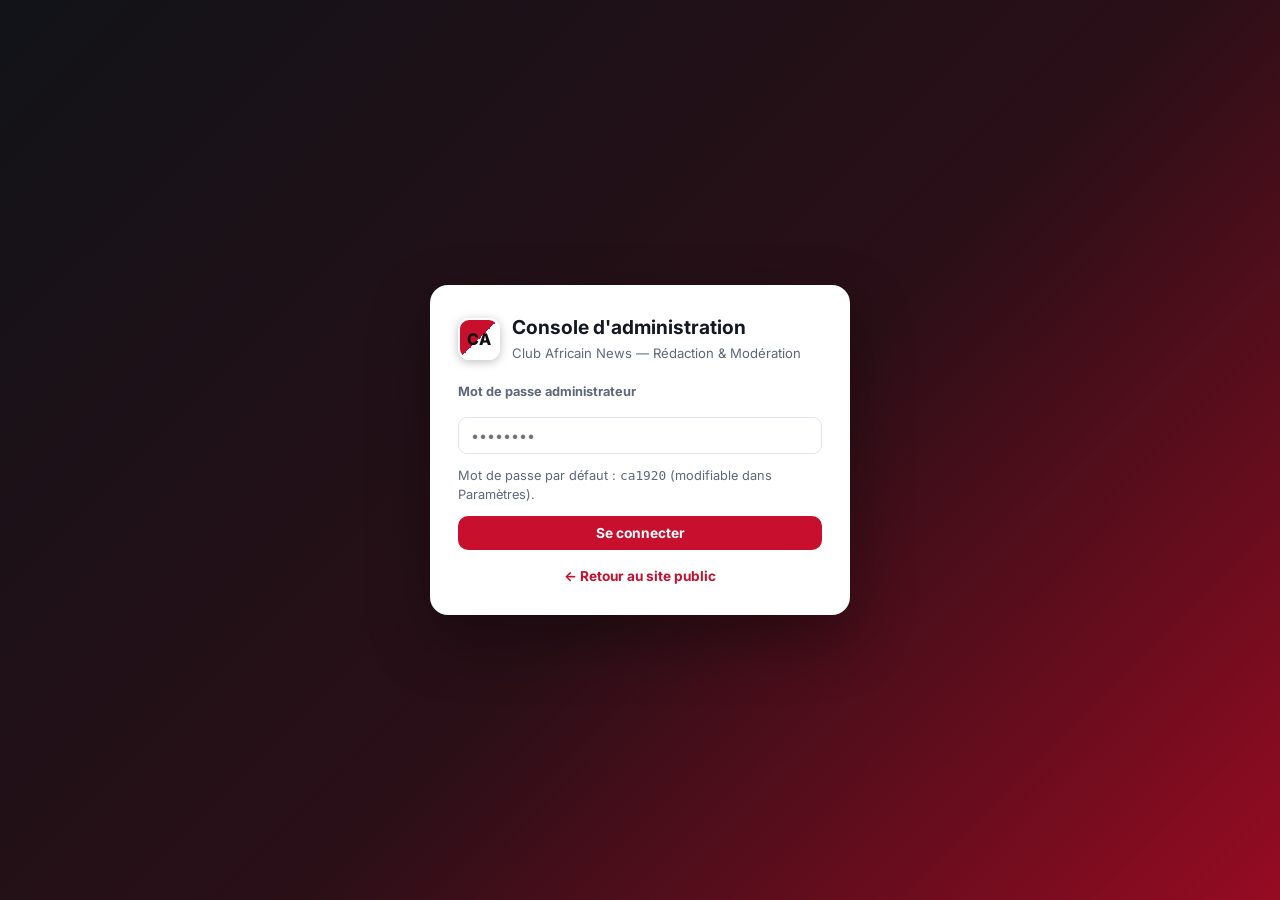
<file: public/admin.html>
<!DOCTYPE html>
<html lang="fr" dir="ltr">
<head>
  <meta charset="UTF-8" />
  <meta name="viewport" content="width=device-width, initial-scale=1.0" />
  <title>Administration — Club Africain News</title>
  <link rel="preconnect" href="https://fonts.googleapis.com" />
  <link rel="preconnect" href="https://fonts.gstatic.com" crossorigin />
  <link href="https://fonts.googleapis.com/css2?family=Cairo:wght@400;600;700;800&family=Inter:wght@400;500;600;700;800&display=swap" rel="stylesheet" />
  <link rel="stylesheet" href="admin.css" />
</head>
<body>
  <!-- Login View -->
  <div id="login-screen" class="login-screen">
    <form id="login-form" class="login-card">
      <div class="login-brand">
        <div class="crest">CA</div>
        <div>
          <h1 data-i18n="loginTitle">Console d'administration</h1>
          <p data-i18n="loginSub">Club Africain News — Rédaction &amp; Modération</p>
        </div>
      </div>

      <label class="field-label" for="login-password" data-i18n="passwordLabel">Mot de passe administrateur</label>
      <input id="login-password" type="password" autocomplete="current-password" required placeholder="••••••••" />
      <p class="login-hint" data-i18n="loginHint">Mot de passe par défaut : <code>ca1920</code> (modifiable dans Paramètres).</p>
      <div id="login-error" class="alert alert-error hidden"></div>
      <button type="submit" class="btn btn-primary btn-full" data-i18n="loginBtn">Se connecter</button>
      <a href="/" class="back-public-link" data-i18n="backToPublic">← Retour au site public</a>
    </form>
  </div>

  <!-- Admin App Shell -->
  <div id="admin-shell" class="admin-shell hidden">
    <aside class="sidebar">
      <div class="sidebar-top">
        <div class="sidebar-brand">
          <div class="crest">CA</div>
          <div>
            <strong>CA Admin</strong>
            <small data-i18n="adminConsole">Console Rédaction</small>
          </div>
        </div>

        <nav class="side-nav" aria-label="Menu administration">
          <button class="side-nav-btn active" data-tab="dashboard" data-i18n="navDashboard">Tableau de bord</button>
          <button class="side-nav-btn" data-tab="articles" data-i18n="navArticles">Articles &amp; Modération</button>
          <button class="side-nav-btn" data-tab="banners" data-i18n="navBanners">Match &amp; Flash Info</button>
          <button class="side-nav-btn" data-tab="sources" data-i18n="navSources">Sources &amp; Flux RSS</button>
          <button class="side-nav-btn" data-tab="settings" data-i18n="navSettings">Paramètres</button>
        </nav>
      </div>

      <div class="sidebar-bottom">
        <div class="lang-switch">
          <button id="admin-lang-fr" class="lang-btn active" type="button">FR</button>
          <button id="admin-lang-ar" class="lang-btn" type="button">عربي</button>
        </div>
        <a href="/" target="_blank" rel="noopener" class="btn btn-ghost btn-full" data-i18n="viewPublicSite">Voir le site public ↗</a>
        <button id="btn-logout" class="btn btn-outline-light btn-full" type="button" data-i18n="logoutBtn">Déconnexion</button>
      </div>
    </aside>

    <div class="workspace">
      <header class="workspace-header">
        <div>
          <h2 id="page-title" data-i18n="navDashboard">Tableau de bord</h2>
          <span id="last-collect-info" class="muted-text"></span>
        </div>
        <div class="header-actions">
          <button id="btn-new-article-top" class="btn btn-dark" type="button" data-i18n="newArticleBtn">+ Nouvel article</button>
          <button id="btn-collect-now" class="btn btn-primary" type="button" data-i18n="collectNowBtn">↻ Lancer la collecte RSS</button>
        </div>
      </header>

      <div id="toast" class="toast hidden"></div>

      <!-- Tab: Dashboard -->
      <section id="tab-dashboard" class="admin-tab active">
        <div class="kpi-grid">
          <div class="kpi-card">
            <span data-i18n="kpiTotal">Total articles</span>
            <strong id="kpi-total">0</strong>
          </div>
          <div class="kpi-card kpi-green">
            <span data-i18n="kpiPublished">Publiés (Public)</span>
            <strong id="kpi-published">0</strong>
          </div>
          <div class="kpi-card kpi-amber">
            <span data-i18n="kpiHidden">Masqués / Brouillons</span>
            <strong id="kpi-hidden">0</strong>
          </div>
          <div class="kpi-card kpi-red">
            <span data-i18n="kpiFeatured">À la Une (Épinglés)</span>
            <strong id="kpi-featured">0</strong>
          </div>
          <div class="kpi-card">
            <span data-i18n="kpiManual">Articles rédaction</span>
            <strong id="kpi-manual">0</strong>
          </div>
        </div>

        <div class="panel">
          <div class="panel-head">
            <h3 data-i18n="feedsStatusTitle">État des flux gratuits (RSS / YouTube Atom)</h3>
          </div>
          <div id="dashboard-feeds-grid" class="feeds-grid"></div>
        </div>
      </section>

      <!-- Tab: Articles & Moderation -->
      <section id="tab-articles" class="admin-tab">
        <div class="panel">
          <div class="articles-toolbar">
            <input id="adm-search" type="search" data-i18n-placeholder="admSearchPh" placeholder="Rechercher un article, une source..." />
            <select id="adm-status-filter">
              <option value="all" data-i18n="statusAll">Tous les statuts</option>
              <option value="published" data-i18n="statusPublished">Publiés uniquement</option>
              <option value="hidden" data-i18n="statusHidden">Masqués uniquement</option>
              <option value="featured" data-i18n="statusFeatured">À la Une</option>
              <option value="manual" data-i18n="statusManual">Rédaction manuelle</option>
              <option value="rumor" data-i18n="statusRumor">Rumeurs</option>
            </select>
            <select id="adm-topic-filter">
              <option value="all" data-i18n="topicAll">Toutes rubriques</option>
              <option value="caf">CAF CL</option>
              <option value="ligue1">Ligue 1 &amp; Coupes</option>
              <option value="squad">Effectif &amp; Infirmerie</option>
              <option value="mercato">Mercato</option>
              <option value="official">Officiel &amp; Vidéos</option>
            </select>
            <select id="adm-lang-filter">
              <option value="all">FR + AR</option>
              <option value="fr">FR</option>
              <option value="ar">AR</option>
            </select>
          </div>

          <div class="bulk-bar">
            <span id="adm-count-label" class="muted-text"></span>
            <div class="bulk-actions">
              <button type="button" class="btn btn-sm btn-outline" data-bulk="hide_rumors" data-i18n="bulkHideRumors">Masquer les rumeurs</button>
              <button type="button" class="btn btn-sm btn-outline" data-bulk="publish_verified" data-i18n="bulkPublishVerified">Publier officiels &amp; vérifiés</button>
              <button type="button" class="btn btn-sm btn-outline" data-bulk="publish_all" data-i18n="bulkPublishAll">Tout publier</button>
            </div>
          </div>

          <div id="adm-articles-list" class="adm-articles-list"></div>
        </div>
      </section>

      <!-- Tab: Match & Flash Info -->
      <section id="tab-banners" class="admin-tab">
        <form id="banners-form" class="panel form-grid">
          <h3 data-i18n="breakingSectionTitle">Bandeau Flash Info (Breaking News)</h3>
          <label class="checkbox-row">
            <input type="checkbox" id="cfg-breaking-enabled" />
            <span data-i18n="enableBreaking">Afficher le bandeau Flash Info sur le site public</span>
          </label>
          <div class="two-cols">
            <div>
              <label class="field-label" data-i18n="breakingFrLabel">Texte Flash Info (FR)</label>
              <input type="text" id="cfg-breaking-fr" />
            </div>
            <div>
              <label class="field-label" data-i18n="breakingArLabel">Texte Flash Info (AR)</label>
              <input type="text" id="cfg-breaking-ar" dir="rtl" />
            </div>
          </div>
          <div>
            <label class="field-label" data-i18n="breakingUrlLabel">Lien optionnel (URL)</label>
            <input type="url" id="cfg-breaking-url" placeholder="https://..." />
          </div>

          <hr class="sep" />

          <h3 data-i18n="matchSectionTitle">Bannière Prochain Match</h3>
          <label class="checkbox-row">
            <input type="checkbox" id="cfg-match-enabled" />
            <span data-i18n="enableMatch">Afficher la bannière Prochain Match sur le site public</span>
          </label>
          <div class="two-cols">
            <div>
              <label class="field-label">Badge compétition (FR)</label>
              <input type="text" id="cfg-match-badge-fr" />
            </div>
            <div>
              <label class="field-label">Badge compétition (AR)</label>
              <input type="text" id="cfg-match-badge-ar" dir="rtl" />
            </div>
          </div>
          <div class="two-cols">
            <div>
              <label class="field-label">Affiche du match (FR)</label>
              <input type="text" id="cfg-match-title-fr" />
            </div>
            <div>
              <label class="field-label">Affiche du match (AR)</label>
              <input type="text" id="cfg-match-title-ar" dir="rtl" />
            </div>
          </div>
          <div class="two-cols">
            <div>
              <label class="field-label">Date, stade &amp; infos (FR)</label>
              <input type="text" id="cfg-match-meta-fr" />
            </div>
            <div>
              <label class="field-label">Date, stade &amp; infos (AR)</label>
              <input type="text" id="cfg-match-meta-ar" dir="rtl" />
            </div>
          </div>
          <div>
            <label class="field-label" data-i18n="ticketUrlLabel">Lien Billetterie (URL)</label>
            <input type="url" id="cfg-match-ticket" />
          </div>

          <div>
            <button type="submit" class="btn btn-primary" data-i18n="saveBannersBtn">Enregistrer les bandeaux</button>
          </div>
        </form>
      </section>

      <!-- Tab: Sources & Feeds -->
      <section id="tab-sources" class="admin-tab">
        <div class="panel" style="margin-bottom: 18px;">
          <h3 data-i18n="feedsManageTitle">Gestion des flux RSS / YouTube Atom</h3>
          <div id="adm-feeds-list" class="adm-feeds-list"></div>

          <form id="add-feed-form" class="add-feed-form">
            <h4 data-i18n="addFeedTitle">Ajouter un nouveau flux</h4>
            <div class="feed-form-grid">
              <input id="new-feed-id" type="text" placeholder="ID (ex: radio_ca)" required />
              <select id="new-feed-type">
                <option value="rss">RSS</option>
                <option value="google_news_rss">Google News RSS</option>
                <option value="youtube_atom">YouTube Atom</option>
              </select>
              <select id="new-feed-lang">
                <option value="fr">FR</option>
                <option value="ar">AR</option>
              </select>
              <select id="new-feed-source"></select>
              <input id="new-feed-url" type="url" placeholder="https://..." required />
              <button type="submit" class="btn btn-primary" data-i18n="addFeedBtn">+ Ajouter</button>
            </div>
          </form>
        </div>

        <div class="panel">
          <h3 data-i18n="sourcesScoreTitle">Référentiel des Sources &amp; Barème (/100)</h3>
          <p class="muted-text" style="margin-bottom: 12px;">Score = 30% F + 25% R + 20% C + 15% D + 10% B</p>
          <div class="table-wrap">
            <table class="adm-table">
              <thead>
                <tr>
                  <th>Source</th>
                  <th>Catégorie</th>
                  <th>F</th>
                  <th>R</th>
                  <th>C</th>
                  <th>D</th>
                  <th>B</th>
                  <th>Base</th>
                  <th>Articles</th>
                  <th>Action</th>
                </tr>
              </thead>
              <tbody id="adm-sources-body"></tbody>
            </table>
          </div>
        </div>
      </section>

      <!-- Tab: Settings -->
      <section id="tab-settings" class="admin-tab">
        <form id="settings-form" class="panel form-grid">
          <h3 data-i18n="brandingTitle">Identité du site public</h3>
          <div class="two-cols">
            <div>
              <label class="field-label">Titre du site (FR)</label>
              <input type="text" id="set-title-fr" />
            </div>
            <div>
              <label class="field-label">Titre du site (AR)</label>
              <input type="text" id="set-title-ar" dir="rtl" />
            </div>
          </div>
          <div class="two-cols">
            <div>
              <label class="field-label">Sous-titre (FR)</label>
              <input type="text" id="set-sub-fr" />
            </div>
            <div>
              <label class="field-label">Sous-titre (AR)</label>
              <input type="text" id="set-sub-ar" dir="rtl" />
            </div>
          </div>

          <hr class="sep" />

          <h3 data-i18n="moderationTitle">Règles d'auto-modération lors de la collecte</h3>
          <div class="two-cols">
            <div>
              <label class="field-label" data-i18n="minScoreLabel">Score minimum pour publication automatique (0 - 100)</label>
              <input type="number" id="set-min-score" min="0" max="100" />
            </div>
            <div style="display:flex;align-items:flex-end;">
              <label class="checkbox-row">
                <input type="checkbox" id="set-hide-rumors" />
                <span data-i18n="hideRumorsDefault">Masquer automatiquement les rumeurs isolées</span>
              </label>
            </div>
          </div>

          <hr class="sep" />

          <h3 data-i18n="securityTitle">Sécurité de la console</h3>
          <div>
            <label class="field-label" data-i18n="newPasswordLabel">Nouveau mot de passe administrateur (laisser vide pour ne pas changer)</label>
            <input type="password" id="set-new-password" autocomplete="new-password" placeholder="••••••••" />
          </div>

          <div>
            <button type="submit" class="btn btn-primary" data-i18n="saveSettingsBtn">Enregistrer les paramètres</button>
          </div>
        </form>
      </section>
    </div>
  </div>

  <!-- Modal: Create / Edit Article -->
  <div id="article-editor-modal" class="modal-backdrop hidden" role="dialog" aria-modal="true">
    <form id="article-editor-form" class="modal-card">
      <div class="modal-head">
        <h3 id="editor-modal-title">Nouvel article</h3>
        <button type="button" id="editor-close" class="modal-close">✕</button>
      </div>
      <input type="hidden" id="edit-art-id" />

      <div class="form-grid">
        <div>
          <label class="field-label">Titre *</label>
          <input type="text" id="edit-art-title" required />
        </div>
        <div>
          <label class="field-label">Chapeau / Résumé</label>
          <textarea id="edit-art-summary" rows="2"></textarea>
        </div>
        <div>
          <label class="field-label">Contenu complet de l'article (affiché sur le site public)</label>
          <textarea id="edit-art-body" rows="5"></textarea>
        </div>
        <div class="two-cols">
          <div>
            <label class="field-label">Rubrique</label>
            <select id="edit-art-topic">
              <option value="official">Officiel &amp; Vidéos</option>
              <option value="caf">Ligue des Champions CAF</option>
              <option value="ligue1">Ligue 1 &amp; Coupes</option>
              <option value="squad">Effectif &amp; Infirmerie</option>
              <option value="mercato">Mercato</option>
            </select>
          </div>
          <div>
            <label class="field-label">Langue</label>
            <select id="edit-art-lang">
              <option value="fr">Français (FR)</option>
              <option value="ar">Arabe (AR)</option>
            </select>
          </div>
        </div>
        <div class="two-cols">
          <div>
            <label class="field-label">Niveau de vérification</label>
            <select id="edit-art-verif">
              <option value="official">Officiel</option>
              <option value="verified">Vérifié</option>
              <option value="press">Presse</option>
              <option value="rumor">À confirmer / Rumeur</option>
            </select>
          </div>
          <div>
            <label class="field-label">Statut</label>
            <select id="edit-art-status">
              <option value="published">Publié (visible sur le site)</option>
              <option value="hidden">Masqué / Brouillon</option>
            </select>
          </div>
        </div>
        <div class="two-cols">
          <div>
            <label class="field-label">URL externe (optionnel)</label>
            <input type="url" id="edit-art-url" placeholder="https://..." />
          </div>
          <div>
            <label class="field-label">Image / Miniature (URL optionnelle)</label>
            <input type="url" id="edit-art-thumb" placeholder="https://..." />
          </div>
        </div>
        <label class="checkbox-row">
          <input type="checkbox" id="edit-art-featured" />
          <span>Mettre à la Une (épinglé en haut du site public)</span>
        </label>
        <div class="modal-actions">
          <button type="button" id="editor-cancel" class="btn btn-outline">Annuler</button>
          <button type="submit" class="btn btn-primary">Enregistrer</button>
        </div>
      </div>
    </form>
  </div>

  <!-- Modal: Edit Source Weights -->
  <div id="source-editor-modal" class="modal-backdrop hidden" role="dialog" aria-modal="true">
    <form id="source-editor-form" class="modal-card modal-sm">
      <div class="modal-head">
        <h3 id="source-modal-title">Modifier la source</h3>
        <button type="button" id="source-close" class="modal-close">✕</button>
      </div>
      <input type="hidden" id="edit-src-id" />
      <div class="form-grid">
        <div>
          <label class="field-label">Nom (FR)</label>
          <input type="text" id="edit-src-name" required />
        </div>
        <div>
          <label class="field-label">Nom (AR)</label>
          <input type="text" id="edit-src-name-ar" dir="rtl" />
        </div>
        <div class="scores-five">
          <div><label class="field-label">F (30%)</label><input type="number" id="edit-src-f" min="0" max="100" required /></div>
          <div><label class="field-label">R (25%)</label><input type="number" id="edit-src-r" min="0" max="100" required /></div>
          <div><label class="field-label">C (20%)</label><input type="number" id="edit-src-c" min="0" max="100" required /></div>
          <div><label class="field-label">D (15%)</label><input type="number" id="edit-src-d" min="0" max="100" required /></div>
          <div><label class="field-label">B (10%)</label><input type="number" id="edit-src-b" min="0" max="100" required /></div>
        </div>
        <div class="modal-actions">
          <button type="button" id="source-cancel" class="btn btn-outline">Annuler</button>
          <button type="submit" class="btn btn-primary">Mettre à jour</button>
        </div>
      </div>
    </form>
  </div>

  <script src="admin.js"></script>
</body>
</html>
</file>
<file: public/admin.css>
:root {
  --ca-red: #c8102e;
  --ca-red-dark: #960b22;
  --bg: #f2f4f8;
  --surface: #ffffff;
  --sidebar: #11141c;
  --ink: #141822;
  --muted: #5f687a;
  --border: #e1e5ee;
  --emerald: #0d8a55;
  --emerald-soft: #e6f6ee;
  --amber: #b45309;
  --amber-soft: #fef3c7;
  --red-soft: #fdecef;
  --radius: 12px;
}

* { box-sizing: border-box; }

body {
  margin: 0;
  font-family: "Inter", "Cairo", system-ui, -apple-system, sans-serif;
  background: var(--bg);
  color: var(--ink);
  line-height: 1.5;
}

html[dir="rtl"] body {
  font-family: "Cairo", "Inter", system-ui, -apple-system, sans-serif;
}

.hidden { display: none !important; }
.muted-text { font-size: 0.84rem; color: var(--muted); }

/* Login */
.login-screen {
  min-height: 100vh;
  display: grid;
  place-items: center;
  background: linear-gradient(135deg, #111318 0%, #2a0f17 55%, var(--ca-red-dark) 100%);
  padding: 18px;
}

.login-card {
  background: var(--surface);
  border-radius: 18px;
  padding: 28px;
  width: 100%;
  max-width: 420px;
  box-shadow: 0 24px 60px rgba(0, 0, 0, 0.35);
  display: grid;
  gap: 12px;
}

.login-brand {
  display: flex;
  align-items: center;
  gap: 12px;
  margin-bottom: 6px;
}

.login-brand h1 { margin: 0; font-size: 1.2rem; }
.login-brand p { margin: 2px 0 0; font-size: 0.82rem; color: var(--muted); }

.crest {
  width: 42px;
  height: 42px;
  border-radius: 11px;
  background: linear-gradient(135deg, var(--ca-red) 50%, #fff 50%);
  color: #111;
  font-weight: 800;
  display: grid;
  place-items: center;
  border: 2px solid #fff;
  box-shadow: 0 2px 10px rgba(0,0,0,0.25);
  flex-shrink: 0;
}

.login-hint {
  margin: 0;
  font-size: 0.8rem;
  color: var(--muted);
}

.back-public-link {
  text-align: center;
  color: var(--ca-red);
  font-weight: 700;
  font-size: 0.85rem;
  text-decoration: none;
  margin-top: 4px;
}

/* Shell */
.admin-shell {
  display: grid;
  grid-template-columns: 260px minmax(0, 1fr);
  min-height: 100vh;
}

.sidebar {
  background: var(--sidebar);
  color: #fff;
  padding: 20px 16px;
  display: flex;
  flex-direction: column;
  justify-content: space-between;
  gap: 20px;
  border-inline-end: 3px solid var(--ca-red);
}

.sidebar-brand {
  display: flex;
  align-items: center;
  gap: 10px;
  margin-bottom: 22px;
}

.sidebar-brand strong { display: block; font-size: 1rem; }
.sidebar-brand small { color: rgba(255,255,255,0.68); font-size: 0.76rem; }

.side-nav {
  display: grid;
  gap: 6px;
}

.side-nav-btn {
  border: 0;
  background: transparent;
  color: rgba(255,255,255,0.78);
  text-align: start;
  padding: 10px 12px;
  border-radius: 10px;
  font-weight: 600;
  font-size: 0.88rem;
  cursor: pointer;
  font-family: inherit;
}

.side-nav-btn:hover { background: rgba(255,255,255,0.08); color: #fff; }
.side-nav-btn.active { background: var(--ca-red); color: #fff; }

.sidebar-bottom {
  display: grid;
  gap: 8px;
}

.lang-switch {
  display: grid;
  grid-template-columns: 1fr 1fr;
  background: rgba(255,255,255,0.1);
  border-radius: 9px;
  padding: 3px;
}

.lang-btn {
  border: 0;
  background: transparent;
  color: rgba(255,255,255,0.85);
  padding: 6px;
  border-radius: 7px;
  font-weight: 700;
  cursor: pointer;
  font-family: inherit;
}

.lang-btn.active { background: #fff; color: var(--ca-red-dark); }

/* Workspace */
.workspace {
  padding: 22px 26px 40px;
  min-width: 0;
}

.workspace-header {
  display: flex;
  align-items: center;
  justify-content: space-between;
  gap: 14px;
  flex-wrap: wrap;
  margin-bottom: 20px;
}

.workspace-header h2 { margin: 0; font-size: 1.35rem; font-weight: 800; }

.header-actions { display: flex; gap: 10px; flex-wrap: wrap; }

/* Buttons & Inputs */
.btn {
  border: 0;
  border-radius: 10px;
  padding: 9px 15px;
  font-weight: 700;
  font-size: 0.86rem;
  cursor: pointer;
  font-family: inherit;
  text-decoration: none;
  display: inline-flex;
  align-items: center;
  justify-content: center;
  gap: 6px;
}

.btn-sm { padding: 6px 10px; font-size: 0.78rem; border-radius: 8px; }
.btn-full { width: 100%; }
.btn-primary { background: var(--ca-red); color: #fff; }
.btn-primary:hover { background: var(--ca-red-dark); }
.btn-dark { background: #141822; color: #fff; }
.btn-outline { background: #fff; color: var(--ink); border: 1px solid var(--border); }
.btn-outline:hover { border-color: var(--ca-red); color: var(--ca-red); }
.btn-ghost { background: rgba(255,255,255,0.12); color: #fff; }
.btn-outline-light { background: transparent; color: #fff; border: 1px solid rgba(255,255,255,0.28); }
.btn-danger { background: var(--red-soft); color: var(--ca-red-dark); border: 1px solid #f4c2cb; }
.btn-success { background: var(--emerald-soft); color: var(--emerald); border: 1px solid #bde5d1; }

input[type="text"], input[type="password"], input[type="url"], input[type="number"], input[type="search"], select, textarea {
  width: 100%;
  padding: 9px 12px;
  border: 1px solid var(--border);
  border-radius: 9px;
  font-family: inherit;
  font-size: 0.9rem;
  background: #fff;
  color: var(--ink);
}

.field-label {
  display: block;
  font-size: 0.8rem;
  font-weight: 700;
  color: var(--muted);
  margin-bottom: 4px;
}

.checkbox-row {
  display: flex;
  align-items: center;
  gap: 8px;
  font-weight: 600;
  font-size: 0.88rem;
  cursor: pointer;
}

.checkbox-row input { width: auto; }

/* Panels & Tabs */
.admin-tab { display: none; }
.admin-tab.active { display: block; }

.panel {
  background: var(--surface);
  border: 1px solid var(--border);
  border-radius: var(--radius);
  padding: 18px;
  box-shadow: 0 4px 14px rgba(17, 23, 34, 0.04);
}

.panel h3 { margin: 0 0 12px; font-size: 1.05rem; }

.kpi-grid {
  display: grid;
  grid-template-columns: repeat(5, minmax(0, 1fr));
  gap: 12px;
  margin-bottom: 18px;
}

.kpi-card {
  background: var(--surface);
  border: 1px solid var(--border);
  border-radius: var(--radius);
  padding: 14px 16px;
}

.kpi-card span { display: block; font-size: 0.78rem; color: var(--muted); font-weight: 600; }
.kpi-card strong { font-size: 1.5rem; font-weight: 800; }
.kpi-green strong { color: var(--emerald); }
.kpi-amber strong { color: var(--amber); }
.kpi-red strong { color: var(--ca-red); }

.feeds-grid {
  display: grid;
  grid-template-columns: repeat(auto-fill, minmax(230px, 1fr));
  gap: 10px;
}

.feed-card {
  border: 1px solid var(--border);
  border-radius: 10px;
  padding: 10px 12px;
  background: #f9fafc;
}

.dot { width: 8px; height: 8px; border-radius: 50%; display: inline-block; margin-inline-end: 6px; }
.dot-ok { background: var(--emerald); }
.dot-err { background: var(--ca-red); }
.dot-off { background: #9ca3af; }

/* Articles Moderation */
.articles-toolbar {
  display: grid;
  grid-template-columns: 2fr 1fr 1fr 0.7fr;
  gap: 10px;
  margin-bottom: 12px;
}

.bulk-bar {
  display: flex;
  align-items: center;
  justify-content: space-between;
  gap: 10px;
  flex-wrap: wrap;
  padding-bottom: 12px;
  margin-bottom: 12px;
  border-bottom: 1px solid var(--border);
}

.bulk-actions { display: flex; gap: 8px; flex-wrap: wrap; }

.adm-articles-list { display: grid; gap: 10px; }

.adm-article-row {
  border: 1px solid var(--border);
  border-radius: 12px;
  padding: 13px 15px;
  display: flex;
  justify-content: space-between;
  align-items: flex-start;
  gap: 14px;
  background: #fff;
}

.adm-article-row.is-hidden-row {
  background: #f8f9fb;
  opacity: 0.82;
}

.adm-article-main { flex: 1; min-width: 0; }
.adm-article-main h4 { margin: 5px 0 4px; font-size: 0.98rem; }
.adm-article-main p { margin: 0 0 6px; font-size: 0.84rem; color: var(--muted); }

.adm-badges { display: flex; flex-wrap: wrap; gap: 6px; font-size: 0.74rem; }
.badge { padding: 2px 8px; border-radius: 999px; font-weight: 700; }
.badge-pub { background: var(--emerald-soft); color: var(--emerald); }
.badge-hid { background: #e5e7eb; color: #4b5563; }
.badge-feat { background: var(--ca-red); color: #fff; }
.badge-man { background: #141822; color: #fff; }
.badge-info { background: #eef1f6; color: #374151; }

.adm-article-actions {
  display: flex;
  flex-wrap: wrap;
  gap: 6px;
  justify-content: flex-end;
  flex-shrink: 0;
}

/* Forms & Tables */
.form-grid { display: grid; gap: 14px; }
.two-cols { display: grid; grid-template-columns: 1fr 1fr; gap: 12px; }
.scores-five { display: grid; grid-template-columns: repeat(5, 1fr); gap: 8px; }
.sep { border: 0; border-top: 1px solid var(--border); margin: 4px 0; }

.adm-feeds-list { display: grid; gap: 8px; margin-bottom: 16px; }

.adm-feed-row {
  display: flex;
  align-items: center;
  justify-content: space-between;
  gap: 10px;
  flex-wrap: wrap;
  padding: 10px 12px;
  border: 1px solid var(--border);
  border-radius: 10px;
}

.feed-form-grid {
  display: grid;
  grid-template-columns: 1fr 1fr 0.6fr 1fr 2fr auto;
  gap: 8px;
}

.table-wrap { overflow-x: auto; }
.adm-table { width: 100%; border-collapse: collapse; font-size: 0.85rem; }
.adm-table th, .adm-table td { padding: 9px 10px; border-bottom: 1px solid var(--border); text-align: start; }
.adm-table th { background: #f8f9fb; font-size: 0.76rem; color: var(--muted); text-transform: uppercase; }

/* Toast & Alerts */
.toast {
  padding: 11px 15px;
  border-radius: 10px;
  margin-bottom: 14px;
  font-weight: 600;
  font-size: 0.88rem;
  background: var(--emerald-soft);
  color: var(--emerald);
  border: 1px solid #bde5d1;
}

.toast.is-error {
  background: var(--red-soft);
  color: var(--ca-red-dark);
  border-color: #f4c2cb;
}

.alert-error {
  padding: 9px 12px;
  border-radius: 9px;
  background: var(--red-soft);
  color: var(--ca-red-dark);
  font-size: 0.84rem;
  font-weight: 600;
}

/* Modal */
.modal-backdrop {
  position: fixed;
  inset: 0;
  background: rgba(12, 14, 20, 0.7);
  z-index: 60;
  display: grid;
  place-items: center;
  padding: 18px;
}

.modal-card {
  background: #fff;
  border-radius: 16px;
  padding: 22px;
  width: 100%;
  max-width: 680px;
  max-height: 90vh;
  overflow-y: auto;
}

.modal-sm { max-width: 480px; }

.modal-head {
  display: flex;
  align-items: center;
  justify-content: space-between;
  margin-bottom: 14px;
}

.modal-head h3 { margin: 0; }
.modal-close { border: 1px solid var(--border); background: #f8f9fb; border-radius: 999px; width: 32px; height: 32px; cursor: pointer; }
.modal-actions { display: flex; justify-content: flex-end; gap: 8px; margin-top: 6px; }

@media (max-width: 980px) {
  .admin-shell { grid-template-columns: 1fr; }
  .kpi-grid { grid-template-columns: repeat(2, 1fr); }
  .articles-toolbar, .two-cols, .feed-form-grid { grid-template-columns: 1fr; }
  .adm-article-row { flex-direction: column; }
}
</file>
